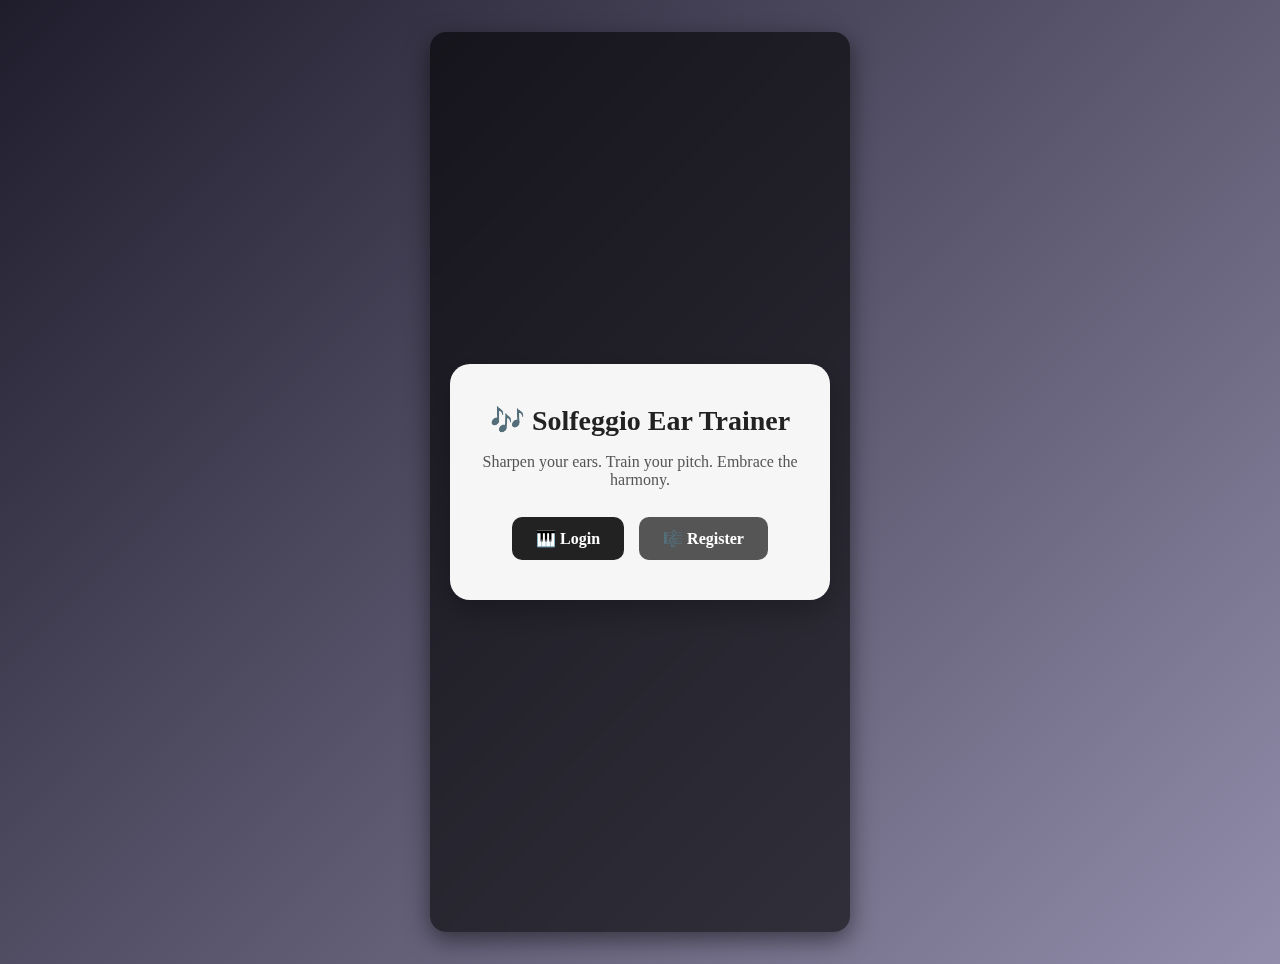
<file: index.html>
<!DOCTYPE html>
<html lang="en">
<head>
  <meta charset="UTF-8" />
  <meta name="viewport" content="width=device-width, initial-scale=1.0"/>
  <title>Solfeggio Trainer</title>
  <link rel="stylesheet" href="style.css" />
</head>
<body class="home-page">
  <div class="piano-bg"></div> <!-- background piano pattern -->

  <div class="container">
    <div class="welcome-card">
      <h1>🎶 Solfeggio Ear Trainer</h1>
      <p class="tagline">Sharpen your ears. Train your pitch. Embrace the harmony.</p>

      <div class="button-group">
        <a href="login.html" class="btn">🎹 Login</a>
        <a href="register.html" class="btn secondary">🎼 Register</a>
      </div>
    </div>
  </div>
</body>
</html>
</file>
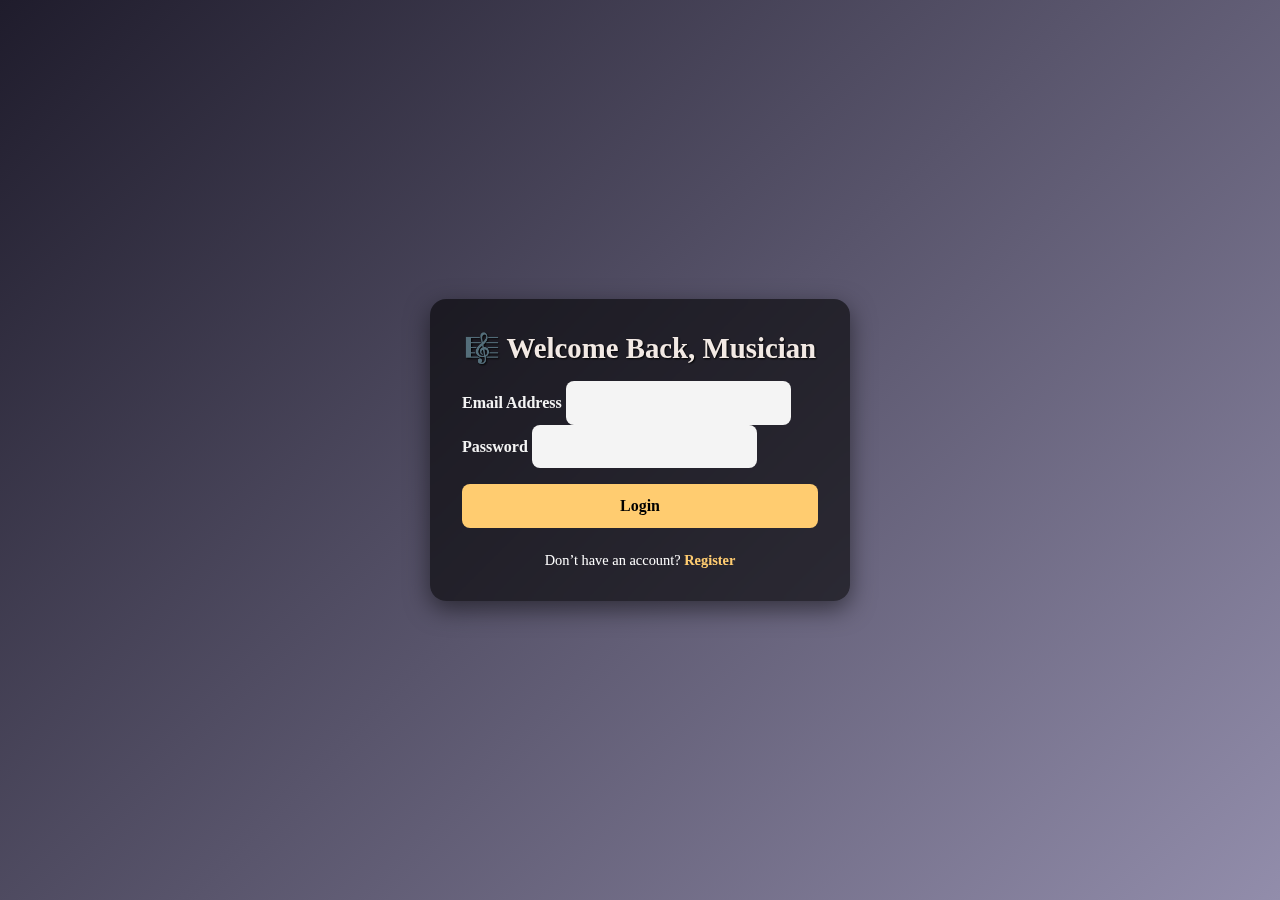
<file: login.html>
<!DOCTYPE html>
<html lang="en">
<head>
  <meta charset="UTF-8" />
  <meta name="viewport" content="width=device-width, initial-scale=1.0"/>
  <title>Login - Solfeggio Trainer</title>
  <link rel="stylesheet" href="style.css" />
</head>
<body class="login-page">
  <div class="container">
    <div class="card login-card">
      <h2>🎼 Welcome Back, Musician</h2>
      <form id="loginForm">
        <label for="email">Email Address</label>
        <input type="email" id="email" name="email" required />

        <label for="password">Password</label>
        <input type="password" id="password" name="password" required />

        <button type="submit">Login</button>
      </form>
      <p class="redirect-msg">
        Don’t have an account? <a href="register.html">Register</a>
      </p>
    </div>
  </div>
</body>
</html>
</file>
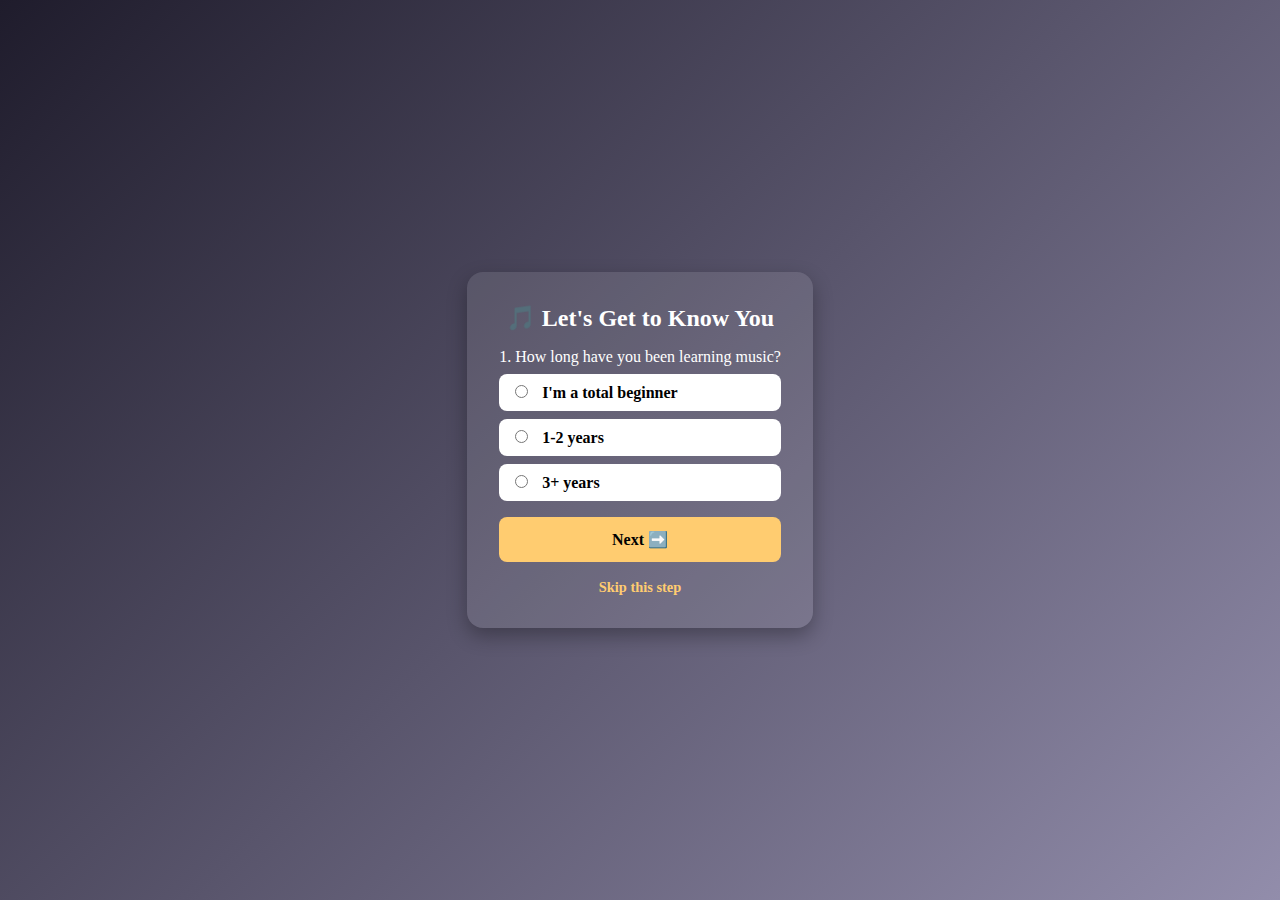
<file: quiz.html>
<!DOCTYPE html>
<html lang="en">
<head>
  <meta charset="UTF-8" />
  <meta name="viewport" content="width=device-width, initial-scale=1.0"/>
  <title>Music Quiz - Solfeggio Trainer</title>
  <link rel="stylesheet" href="style.css" />
  <style>
    .quiz-card {
      background: rgba(255, 255, 255, 0.1);
      padding: 2rem;
      border-radius: 1rem;
      box-shadow: 0 8px 20px rgba(0, 0, 0, 0.3);
      max-width: 500px;
      margin: auto;
      color: #fff;
    }

    .options label {
      display: block;
      margin: 0.5rem 0;
    }

    .skip-link {
      text-align: center;
      margin-top: 1rem;
    }

    .skip-link a {
      color: #ffcc70;
      font-weight: bold;
      text-decoration: none;
    }

    .skip-link a:hover {
      text-decoration: underline;
    }

    .quiz-card:not(:first-of-type) {
      display: none;
    }
  </style>
</head>
<body>
  <div class="quiz-card">
    <h2>🎵 Let's Get to Know You</h2>
    <p>1. How long have you been learning music?</p>
    <form>
      <div class="options">
        <label><input type="radio" name="q1" value="beginner" required /> I'm a total beginner</label>
        <label><input type="radio" name="q1" value="1-2yrs" /> 1-2 years</label>
        <label><input type="radio" name="q1" value="3+yrs" /> 3+ years</label>
      </div>
      <button type="button" onclick="nextCard()">Next ➡️</button>
    </form>
    <div class="skip-link"><a href="home.html">Skip this step</a></div>
  </div>

  <div class="quiz-card">
  <h2>🎵 Let's Get to Know You</h2>
  <p>2. Can you read sheet music?</p>
  <form>
    <div class="options">
      <label><input type="radio" name="q2" value="no" required /> Not at all</label>
      <label><input type="radio" name="q2" value="somewhat" /> A little bit</label>
      <label><input type="radio" name="q2" value="yes" /> Yes, I’m comfortable</label>
    </div>
    <button type="button" onclick="nextCard()">Next ➡️</button>
  </form>
  <div class="skip-link"><a href="home.html">Skip this step</a></div>
</div>

<div class="quiz-card">
  <h2>🎵 Let's Get to Know You</h2>
  <p>3. Do you know what Solfeggio syllables (Do, Re, Mi...) are?</p>
  <form>
    <div class="options">
      <label><input type="radio" name="q3" value="no" required /> I’ve never heard of them</label>
      <label><input type="radio" name="q3" value="familiar" /> I’m familiar but not fluent</label>
      <label><input type="radio" name="q3" value="confident" /> Yes, I use them confidently</label>
    </div>
    <button type="button" onclick="nextCard()">Next ➡️</button>
  </form>
  <div class="skip-link"><a href="home.html">Skip this step</a></div>
</div>

<div class="quiz-card">
  <h2>🎵 Let's Get to Know You</h2>
  <p>4. Do you play an instrument?</p>
  <form>
    <div class="options">
      <label><input type="radio" name="q4" value="no" required /> Not yet</label>
      <label><input type="radio" name="q4" value="little" /> I’m just starting</label>
      <label><input type="radio" name="q4" value="yes" /> Yes, I play regularly</label>
    </div>
    <button type="button" onclick="nextCard()">Next ➡️</button>
  </form>
  <div class="skip-link"><a href="home.html">Skip this step</a></div>
</div>

<div class="quiz-card">
  <h2>🎵 Let's Get to Know You</h2>
  <p>5. Which of these best describes your ear training experience?</p>
  <form>
    <div class="options">
      <label><input type="radio" name="q5" value="none" required /> None at all</label>
      <label><input type="radio" name="q5" value="basic" /> Basic interval recognition</label>
      <label><input type="radio" name="q5" value="advanced" /> I can identify chords & melodies</label>
    </div>
    <button type="button" onclick="nextCard()">Next ➡️</button>
  </form>
  <div class="skip-link"><a href="home.html">Skip this step</a></div>
</div>

<div class="quiz-card">
  <h2>🎵 Let's Get to Know You</h2>
  <p>6. What’s your main musical goal?</p>
  <form>
    <div class="options">
      <label><input type="radio" name="q6" value="fun" required /> Just for fun/hobby</label>
      <label><input type="radio" name="q6" value="skill" /> Improve skills</label>
      <label><input type="radio" name="q6" value="pro" /> Become a pro musician</label>
    </div>
    <button type="button" onclick="nextCard()">Next ➡️</button>
  </form>
  <div class="skip-link"><a href="home.html">Skip this step</a></div>
</div>

<div class="quiz-card">
  <h2>🎵 Let's Get to Know You</h2>
  <p>7. Can you identify notes by ear?</p>
  <form>
    <div class="options">
      <label><input type="radio" name="q7" value="no" required /> No, not at all</label>
      <label><input type="radio" name="q7" value="some" /> I can guess a few</label>
      <label><input type="radio" name="q7" value="yes" /> Yes, confidently</label>
    </div>
    <button type="button" onclick="nextCard()">Next ➡️</button>
  </form>
  <div class="skip-link"><a href="home.html">Skip this step</a></div>
</div>

<div class="quiz-card">
  <h2>🎵 Let's Get to Know You</h2>
  <p>8. How comfortable are you singing on pitch?</p>
  <form>
    <div class="options">
      <label><input type="radio" name="q8" value="no" required /> I struggle with pitch</label>
      <label><input type="radio" name="q8" value="average" /> I’m okay</label>
      <label><input type="radio" name="q8" value="confident" /> Very confident</label>
    </div>
    <button type="button" onclick="nextCard()">Next ➡️</button>
  </form>
  <div class="skip-link"><a href="home.html">Skip this step</a></div>
</div>

<div class="quiz-card">
  <h2>🎵 Let's Get to Know You</h2>
  <p>9. Do you know your vocal range?</p>
  <form>
    <div class="options">
      <label><input type="radio" name="q9" value="no" required /> No idea</label>
      <label><input type="radio" name="q9" value="guess" /> I have a rough idea</label>
      <label><input type="radio" name="q9" value="yes" /> Yes, I know it clearly</label>
    </div>
    <button type="button" onclick="nextCard()">Next ➡️</button>
  </form>
  <div class="skip-link"><a href="home.html">Skip this step</a></div>
</div>

<div class="quiz-card">
  <h2>🎵 Let's Get to Know You</h2>
  <p>10. Have you taken any formal music lessons?</p>
  <form>
    <div class="options">
      <label><input type="radio" name="q10" value="no" required /> No, I’m self-taught</label>
      <label><input type="radio" name="q10" value="some" /> A few basic lessons</label>
      <label><input type="radio" name="q10" value="yes" /> Yes, structured training</label>
    </div>
    <button type="button" onclick="nextCard()">Next ➡️</button>
  </form>
  <div class="skip-link"><a href="home.html">Skip this step</a></div>
</div>

  <div class="quiz-card">
    <h2>🎼 Let's Get to Know You</h2>
    <p>11. Can you read sheet music?</p>
    <form>
      <div class="options">
        <label><input type="radio" name="q2" value="none" required /> Not at all</label>
        <label><input type="radio" name="q2" value="some" /> A little</label>
        <label><input type="radio" name="q2" value="fluent" /> Yes, fluently</label>
      </div>
      <button type="button" onclick="nextCard()">Next ➡️</button>
    </form>
    <div class="skip-link"><a href="home.html">Skip this step</a></div>
  </div>

  <div class="quiz-card">
    <h2>🎸 Let's Get to Know You</h2>
    <p>12. What is your main instrument?</p>
    <form>
      <div class="options">
        <label><input type="radio" name="q3" value="voice" required /> Voice</label>
        <label><input type="radio" name="q3" value="piano" /> Piano</label>
        <label><input type="radio" name="q3" value="guitar" /> Guitar/Bass</label>
        <label><input type="radio" name="q3" value="other" /> Other</label>
        <label><input type="radio" name="q3" value="none" /> I don't play any yet</label>
      </div>
      <button type="button" onclick="nextCard()">Next ➡️</button>
    </form>
    <div class="skip-link"><a href="home.html">Skip this step</a></div>
  </div>

 
 
  <div class="quiz-card">
  <h2>🎵 Let's Get to Know You</h2>
  <p>13. Which of these best describes your music theory knowledge?</p>
  <form>
    <div class="options">
      <label><input type="radio" name="q11" value="none" required /> I don’t know anything yet</label>
      <label><input type="radio" name="q11" value="basic" /> I know scales and chords</label>
      <label><input type="radio" name="q11" value="advanced" /> I’m comfortable with keys, harmony, and modulation</label>
    </div>
    <button type="button" onclick="nextCard()">Next ➡️</button>
  </form>
  <div class="skip-link"><a href="home.html">Skip this step</a></div>
</div>

<div class="quiz-card">
  <h2>🎵 Let's Get to Know You</h2>
  <p>14. What type of music do you most want to train for?</p>
  <form>
    <div class="options">
      <label><input type="radio" name="q12" value="gospel" required /> Gospel/Worship</label>
      <label><input type="radio" name="q12" value="pop" /> Pop/R&B</label>
      <label><input type="radio" name="q12" value="jazz" /> Jazz/Classical</label>
    </div>
    <button type="button" onclick="nextCard()">Next ➡️</button>
  </form>
  <div class="skip-link"><a href="home.html">Skip this step</a></div>
</div>

 <div class="quiz-card">
    <h2>👂 Let's Get to Know You</h2>
    <p>15. Do you have experience with Solfeggio or sight-singing?</p>
    <form>
      <div class="options">
        <label><input type="radio" name="q4" value="no" required /> No</label>
        <label><input type="radio" name="q4" value="some" /> A little</label>
        <label><input type="radio" name="q4" value="comfortable" /> Yes, I’m comfortable</label>
      </div>
     
      <button type="button" onclick="showResult()">Finish 🎯</button>

    </form>
    <div class="skip-link"><a href="home.html">Skip this step</a></div>
  </div>

  <div id="resultPopup" class="result-popup hidden">
  <div class="popup-content">
    <h2>🎉 You're all set!</h2>
    <p id="recommendationText">Based on your answers, we'll guide you to the right level.</p>
    <a href="home.html" class="btn">Continue to App</a>
  </div>
</div>


  <script>
    let current = 0;
    const cards = document.querySelectorAll('.quiz-card');

    function nextCard() {
      if (current < cards.length - 1) {
        cards[current].style.display = 'none';
        current++;
        cards[current].style.display = 'block';
      }
    }
    function showResult() {
  document.getElementById("resultPopup").classList.remove("hidden");
}

  </script>
</body>
</html>
</file>
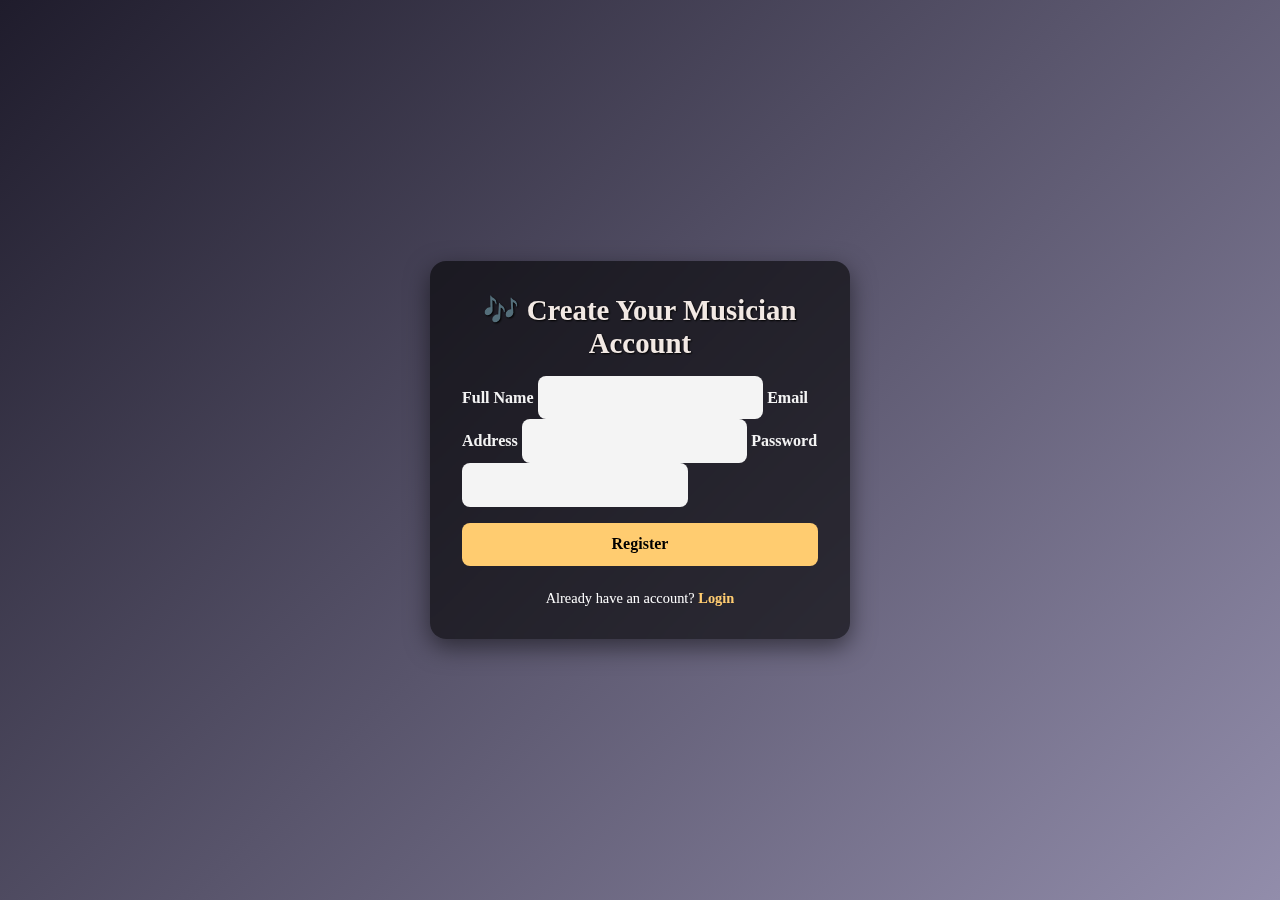
<file: register.html>
<!DOCTYPE html>
<html lang="en">
<head>
  <meta charset="UTF-8" />
  <meta name="viewport" content="width=device-width, initial-scale=1.0"/>
  <title>Register - Solfeggio Trainer</title>
  <link rel="stylesheet" href="style.css" />
</head>
<body class="register-page">
  <div class="container">
    <div class="card register-card">
      <h2>🎶 Create Your Musician Account</h2>
      <form id="registerForm">
        <label for="username">Full Name</label>
        <input type="text" id="username" name="username" required />

        <label for="email">Email Address</label>
        <input type="email" id="email" name="email" required />

        <label for="password">Password</label>
        <input type="password" id="password" name="password" required />

        <button type="submit">Register</button>
      </form>
      <p class="redirect-msg">
        Already have an account? <a href="login.html">Login</a>
      </p>
    </div>
  </div>
</body>
</html>
</file>
<file: style.css>
/* style.css */

/* Reset and Base Styles */
* {
  margin: 0;
  padding: 0;
  box-sizing: border-box;
  font-family: 'Georgia', serif;
}

body {
  background: linear-gradient(135deg, #1f1c2c, #928dab);
  color: #fff;
  min-height: 100vh;
  display: flex;
  align-items: center;
  justify-content: center;
  padding: 2rem;
}

.container {
  width: 100%;
  max-width: 420px;
  background: rgba(0, 0, 0, 0.6);
  border-radius: 1rem;
  box-shadow: 0 8px 25px rgba(0, 0, 0, 0.5);
  overflow: hidden;
  backdrop-filter: blur(6px);
  padding: 2rem;
  animation: fadeIn 1s ease-in-out;
}

.card {
  display: flex;
  flex-direction: column;
  gap: 1rem;
}

.card h2 {
  text-align: center;
  font-size: 1.8rem;
  color: #f2e9e4;
  text-shadow: 1px 1px 2px #000;
}

label {
  margin-bottom: 0.3rem;
  font-weight: bold;
  color: #f4f4f4;
}

input {
  padding: 0.8rem;
  border: none;
  border-radius: 8px;
  outline: none;
  background-color: #f4f4f4;
  color: #333;
  transition: all 0.3s ease;
  font-size: 1rem;
}

input:focus {
  border: 2px solid #ffcc70;
  background-color: #fff;
}

button {
  background-color: #ffcc70;
  color: #000;
  border: none;
  border-radius: 8px;
  padding: 0.8rem;
  font-weight: bold;
  font-size: 1rem;
  cursor: pointer;
  transition: background 0.3s ease;
}

button:hover {
  background-color: #ffd98e;
}

.redirect-msg {
  text-align: center;
  font-size: 0.9rem;
  margin-top: 0.5rem;
}

.redirect-msg a {
  color: #ffcc70;
  text-decoration: none;
  font-weight: bold;
}

.redirect-msg a:hover {
  text-decoration: underline;
}

/* Animations */
@keyframes fadeIn {
  from { opacity: 0; transform: translateY(30px); }
  to { opacity: 1; transform: translateY(0); }
}

.home-page .container {
  height: 100vh;
  display: flex;
  justify-content: center;
  align-items: center;
  z-index: 2;
  position: relative;
  padding: 20px;
}

.welcome-card {
  background: rgba(255, 255, 255, 0.96);
  padding: 40px 30px;
  border-radius: 20px;
  text-align: center;
  box-shadow: 0 12px 30px rgba(0,0,0,0.25);
  max-width: 400px;
}

.welcome-card h1 {
  font-size: 28px;
  margin-bottom: 16px;
  color: #222;
}

.welcome-card .tagline {
  font-size: 16px;
  color: #555;
  margin-bottom: 28px;
}

.button-group {
  display: flex;
  gap: 15px;
  justify-content: center;
}

.button-group .btn {
  padding: 12px 24px;
  border-radius: 10px;
  text-decoration: none;
  font-weight: bold;
  color: white;
  background-color: #222;
  transition: 0.3s ease;
}

.button-group .btn.secondary {
  background-color: #555;
}

.button-group .btn:hover {
  background-color: #000;
}
body.quiz-page {
  margin: 0;
  font-family: 'Georgia', serif;
  background: linear-gradient(135deg, #0f2027, #203a43, #2c5364);
  color: #fff;
  display: flex;
  justify-content: center;
  align-items: center;
  height: 100vh;
}

.quiz-container {
  width: 90%;
  max-width: 500px;
  background: rgba(0, 0, 0, 0.75);
  padding: 2rem;
  border-radius: 15px;
  box-shadow: 0 10px 30px rgba(0, 0, 0, 0.4);
  backdrop-filter: blur(8px);
}

.quiz-card h2 {
  text-align: center;
  margin-bottom: 1rem;
}

#questionText {
  font-size: 1.1rem;
  margin-bottom: 1rem;
}

.options label {
  display: block;
  background-color: #fff;
  color: #000;
  padding: 0.6rem 1rem;
  margin: 0.5rem 0;
  border-radius: 8px;
  cursor: pointer;
  transition: 0.3s ease;
}

.options input {
  margin-right: 10px;
}

.options label:hover {
  background-color: #ffd700;
  color: #000;
}

button {
  display: block;
  width: 100%;
  padding: 0.8rem;
  margin-top: 1rem;
  background-color: #ffcc70;
  color: #000;
  border: none;
  border-radius: 8px;
  font-weight: bold;
  font-size: 1rem;
  cursor: pointer;
}

.skip-link {
  text-align: center;
  margin-top: 1rem;
}

.skip-link a {
  color: #ccc;
  text-decoration: underline;
  font-size: 0.9rem;
}

.result-popup {
  position: fixed;
  top: 0;
  left: 0;
  width: 100%;
  height: 100%;
  background: rgba(30, 30, 30, 0.85);
  display: flex;
  justify-content: center;
  align-items: center;
  z-index: 999;
}

.popup-content {
  background: #fff;
  color: #333;
  padding: 2rem;
  border-radius: 16px;
  text-align: center;
  max-width: 400px;
  box-shadow: 0 8px 20px rgba(0,0,0,0.5);
}

.popup-content h2 {
  margin-bottom: 1rem;
}

.popup-content .btn {
  margin-top: 1rem;
  display: inline-block;
  background: #222;
  color: #fff;
  padding: 10px 20px;
  border-radius: 8px;
  text-decoration: none;
}

.hidden {
  display: none;
}
</file>
